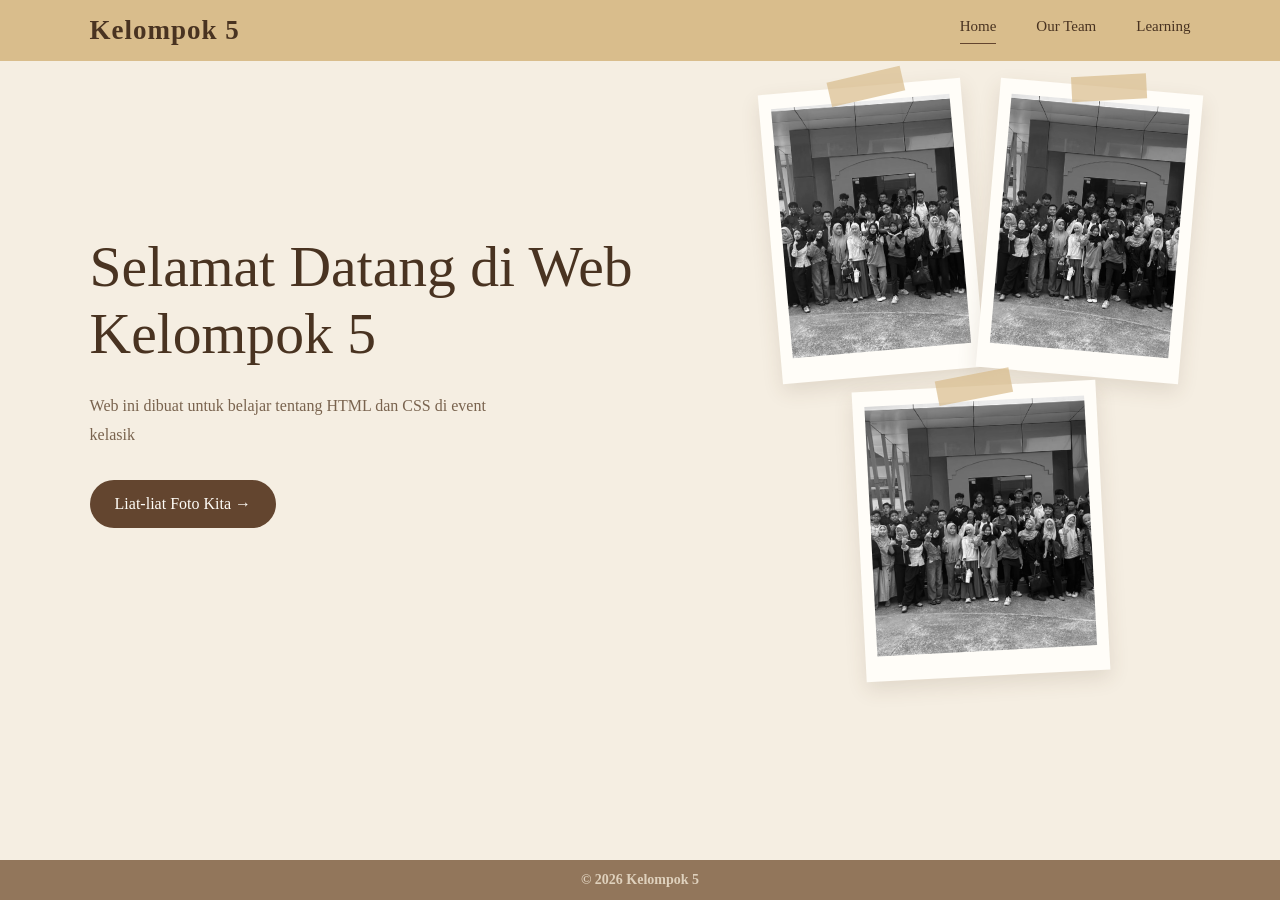
<file: index.html>
<!doctype html>
<html lang="id">
  <head>
    <meta charset="UTF-8" />
    <meta name="viewport" content="width=device-width, initial-scale=1.0" />
    <title>Kelompok 5</title>
    <link rel="stylesheet" href="css/style.css" />
  </head>

  <body>
    <header class="navbar">
      <a href="index.html" class="logo">Kelompok 5</a>

      <nav class="navbar1" aria-label="Navigasi utama">
        <button
          class="menu-toggle"
          type="button"
          aria-expanded="false"
          aria-controls="navLinks"
        >
          Menu
        </button>
        <div class="navlink" id="navLinks">
          <a href="index.html" class="active">Home</a>
          <a href="team.html">Our Team</a>
          <a href="learning.html">Learning</a>
        </div>
      </nav>
    </header>

    <main>
      <section class="hero">
        <div class="hero-text">
          <h1>Selamat Datang di Web Kelompok 5</h1>

          <p class="description">
            Web ini dibuat untuk belajar tentang HTML dan CSS di event kelasik
          </p>

          <a href="team.html" class="main-button"> Liat-liat Foto Kita → </a>
        </div>

        <div class="hero-photos">
          <div class="polaroid photo-one">
            <img
              src="aset/img/WhatsApp Image 2026-10-24 at 16.26.23 (1).jpeg"
              alt="Foto Kelasik 1"
            />
          </div>

          <div class="polaroid photo-two">
            <img
              src="aset/img/WhatsApp Image 2026-10-24 at 16.26.22.jpeg"
              alt="Foto Kelasik 2"
            />
          </div>

          <div class="polaroid photo-three">
            <img
              src="aset/img/WhatsApp Image 2026-10-24 at 16.26.22.jpeg"
              alt="Foto Kelasik 3"
            />
          </div>
        </div>
      </section>
      <script>
        const menuButton = document.querySelector(".menu-toggle");
        const navLinks = document.querySelector("#navLinks");

        if (menuButton && navLinks) {
          menuButton.addEventListener("click", () => {
            navLinks.classList.toggle("show");
            const isOpen = navLinks.classList.toggle("is-open");
            menuButton.setAttribute("aria-expanded", String(isOpen));
          });
        }
      </script>
    </main>

    <footer>
      <p>&copy; 2026 Kelompok 5</p>
    </footer>
  </body>
</html>
</file>
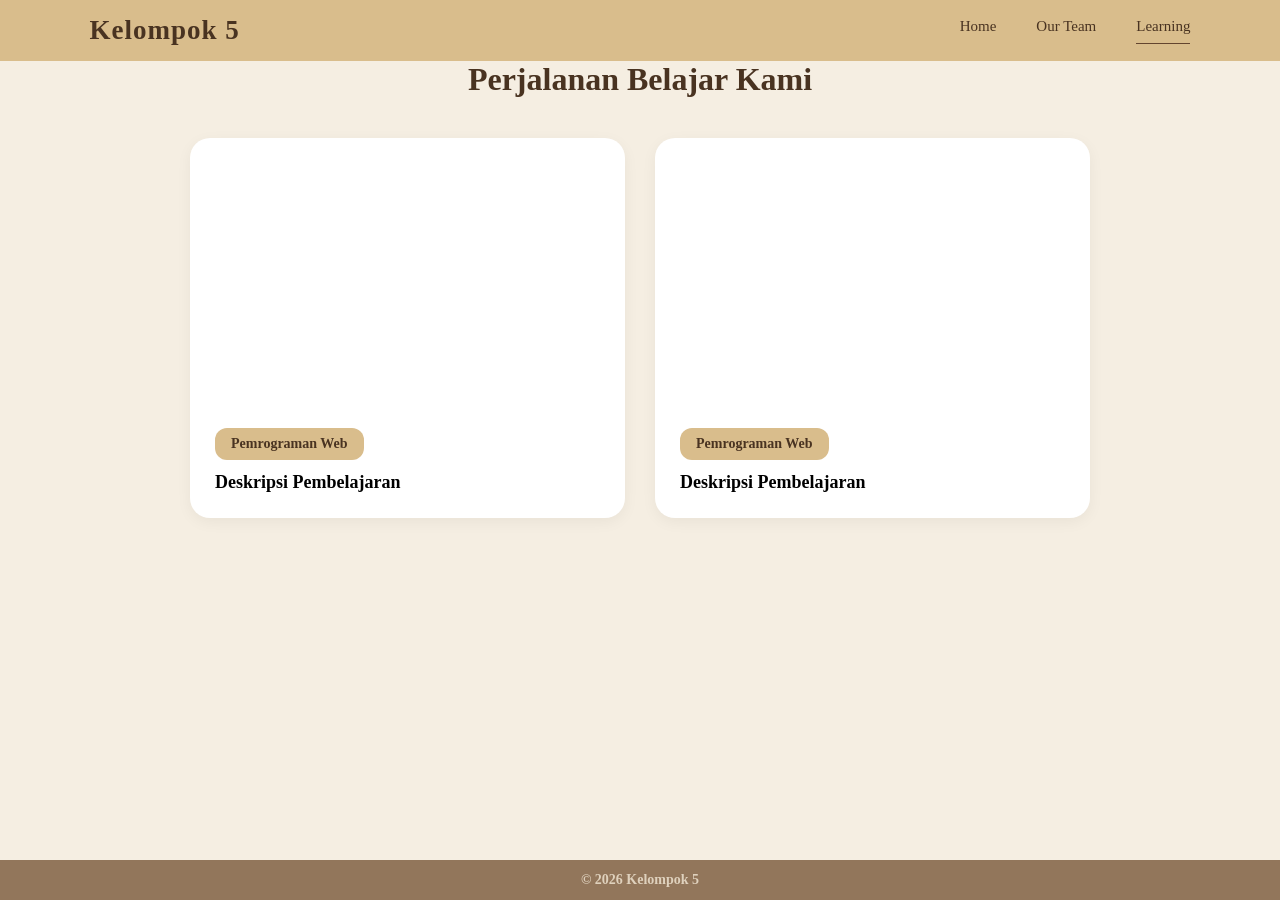
<file: learning.html>
<!doctype html>
<html lang="id">
  <head>
    <meta charset="UTF-8" />
    <meta name="viewport" content="width=device-width, initial-scale=1.0" />
    <title>Learning - Kelompok 5</title>
    <link rel="stylesheet" href="css/style.css" />
  </head>
  <body>
    <header class="navbar">
      <a href="index.html" class="logo">Kelompok 5</a>

      <nav class="navbar1" aria-label="Navigasi utama">
        <button
          class="menu-toggle"
          type="button"
          aria-expanded="false"
          aria-controls="navLinks"
        >
          menu
        </button>
        <div class="navlink" id="navLinks">
          <a href="index.html">Home</a>
          <a href="team.html">Our Team</a>
          <a href="learning.html" class="active">Learning</a>
        </div>
      </nav>
    </header>
    <main class="learning-container">
      <h1 class="learning-title">Perjalanan Belajar Kami</h1>

      <div class="cards-grid">
        <div class="learning-card">
          <div class="badge">Pemrograman Web</div>
          <h3>Deskripsi Pembelajaran</h3>
        </div>

        <div class="learning-card">
          <div class="badge">Pemrograman Web</div>
          <h3>Deskripsi Pembelajaran</h3>
        </div>
      </div>
      <script>
        document.addEventListener("DOMContentLoaded", () => {
          const menuButton = document.querySelector(".menu-toggle");
          const navLinks = document.querySelector("#navLinks");

          if (menuButton && navLinks) {
            menuButton.addEventListener("click", () => {
              navLinks.classList.toggle("show");
              const isOpen = navLinks.classList.contains("show");
              menuButton.setAttribute("aria-expanded", String(isOpen));
            });
          }
        });
      </script>
    </main>
    <footer>&copy; 2026 Kelompok 5</footer>
  </body>
</html>
</file>
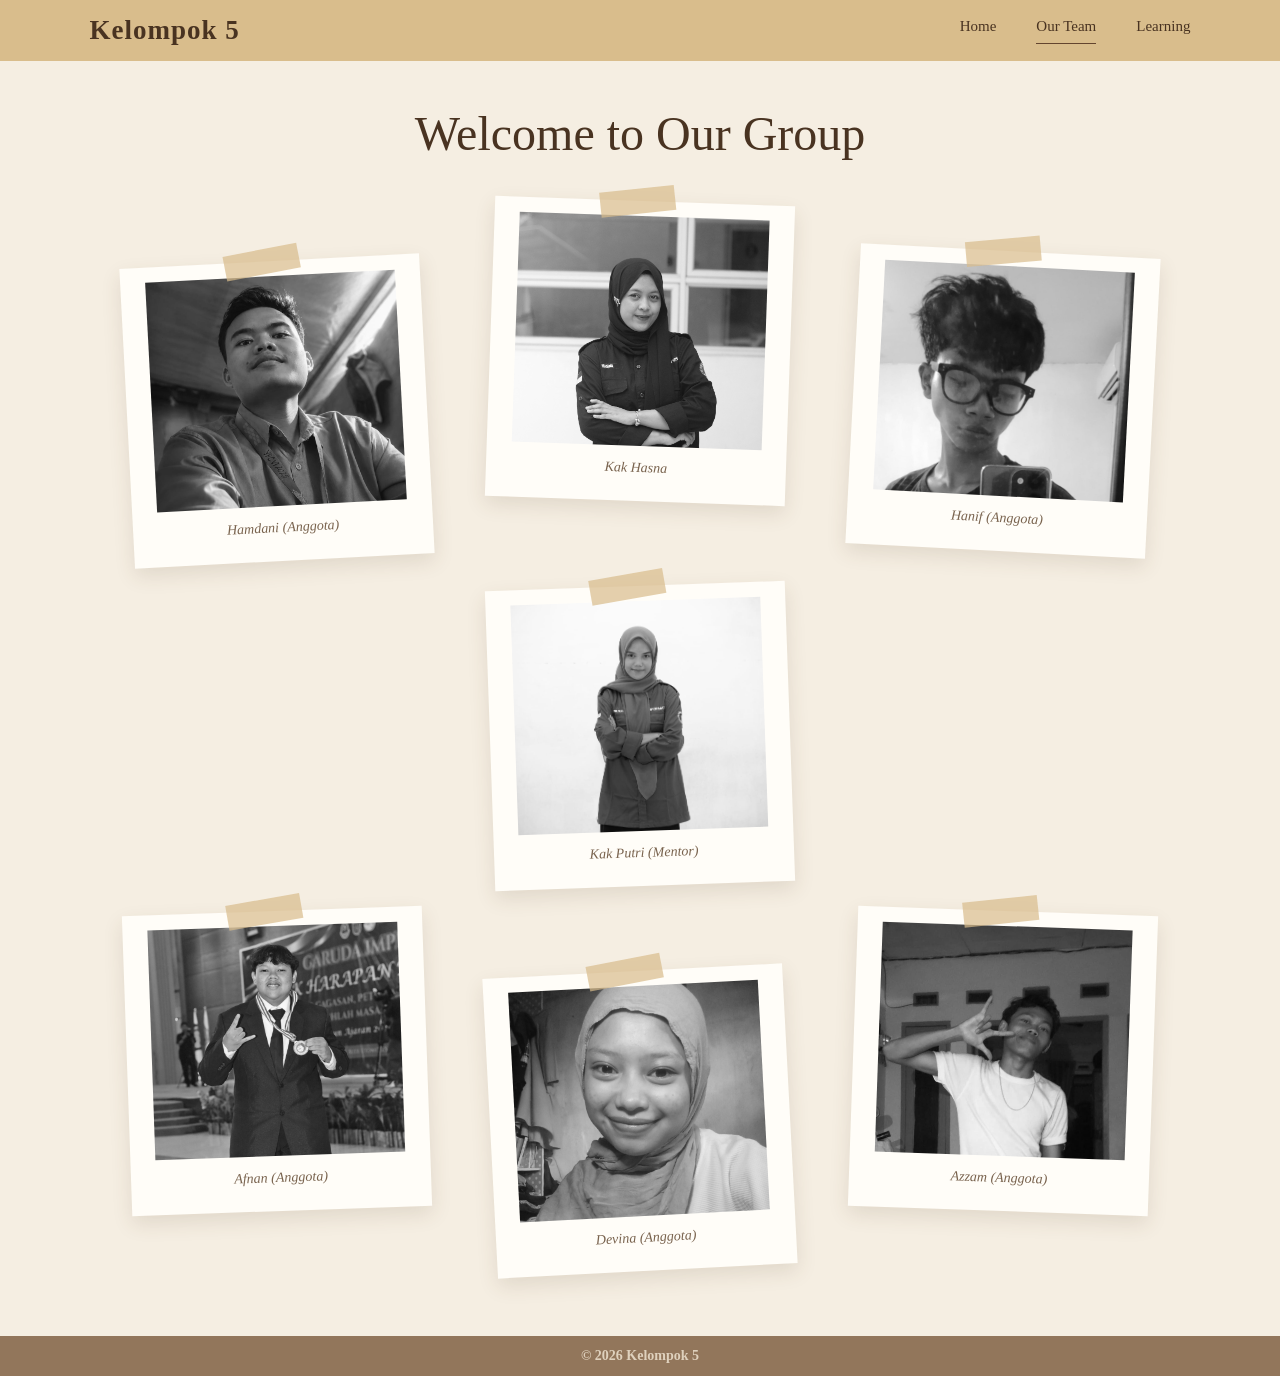
<file: team.html>
<!doctype html>
<html lang="id">
  <head>
    <meta charset="UTF-8" />
    <meta name="viewport" content="width=device-width, initial-scale=1.0" />
    <title>Our Team | Kelompok 5</title>
    <link rel="stylesheet" href="css/style.css" />
  </head>

  <body>
    <header class="navbar">
      <a href="index.html" class="logo">Kelompok 5</a>

      <nav class="navbar1" aria-label="Navigasi utama">
        <button
          class="menu-toggle"
          type="button"
          aria-expanded="false"
          aria-controls="navLinks"
        >
          menu
        </button>
        <div class="navlink" id="navLinks">
          <a href="index.html">Home</a>
          <a href="team.html" class="active">Our Team</a>
          <a href="learning.html">Learning</a>
        </div>
      </nav>
    </header>

    <main class="gallery-page">
      <div class="gallery-title">
        <h1>Welcome to Our Group</h1>
      </div>

      <section class="photo-gallery">
        <div class="polaroid">
          <img src="aset/img/hamdani.jpeg" alt="Foto Hamdani" />
          <p>Hamdani (Anggota)</p>
        </div>

        <div class="polaroid">
          <img src="aset/img/mentor.jpeg" alt="Foto Kak Hasna" />
          <p>Kak Hasna</p>
        </div>

        <div class="polaroid">
          <img src="aset/img/ame.jpeg" alt="Foto Hanif" />
          <p>Hanif (Anggota)</p>
        </div>

        <div class="polaroid">
          <img src="aset/img/mentor1.jpeg" alt="Foto Kak Putri" />
          <p>Kak Putri (Mentor)</p>
        </div>

        <div class="polaroid">
          <img src="aset/img/afnan.jpeg" alt="Foto Afnan" />
          <p>Afnan (Anggota)</p>
        </div>

        <div class="polaroid">
          <img src="aset/img/devina.jpeg" alt="Foto Devina" />
          <p>Devina (Anggota)</p>
        </div>

        <div class="polaroid">
          <img src="aset/img/azzam.jpeg" alt="Foto Azzam" />
          <p>Azzam (Anggota)</p>
        </div>
      </section>

      <script>
        const menuButton = document.querySelector(".menu-toggle");
        const navLinks = document.querySelector("#navLinks");

        if (menuButton && navLinks) {
          menuButton.addEventListener("click", () => {
            navLinks.classList.toggle("show");
            const isOpen = navLinks.classList.contains("show");
            menuButton.setAttribute("aria-expanded", String(isOpen));
          });
        }
      </script>
    </main>

    <footer>
      <p>&copy; 2026 Kelompok 5</p>
    </footer>
  </body>
</html>
</file>
<file: css/style.css>
* {
  margin: 0;
  padding: 0;
  box-sizing: border-box;
}

html {
  scroll-behavior: smooth;
}

body {
  background-color: #f5eee2;
  color: #493321;
  font-family: Georgia, "Times New Roman", serif;
  min-height: 100vh;
  display: flex;
  flex-direction: column;
}

a {
  color: inherit;
  text-decoration: none;
}

img {
  max-width: 100%;
}

.navbar {
  display: flex;
  justify-content: space-between;
  align-items: center;
  gap: 25px;
  padding: 15px 7%;
  background-color: #d9bd8c;
}

.logo {
  font-size: 27px;
  font-weight: bold;
  letter-spacing: 1px;
  white-space: nowrap;
}

.navbar1 {
  display: flex;
  align-items: center;
}

.navlink {
  display: flex;
  align-items: center;
  gap: 40px;
}

.navlink a {
  font-size: 15px;
  padding-bottom: 8px;
  border-bottom: 1px solid transparent;
  transition: 0.3s;
}

.navlink a:hover,
.navlink a.active {
  border-bottom-color: #63452f;
}

.menu-toggle {
  display: none;
}

.hero {
  display: flex;
  align-items: center;
  justify-content: space-between;
  gap: 30px;
  padding: 25px 7% 30px;
}

.hero-text {
  flex: 1;
  min-width: 0;
}

.small-text {
  color: #92765b;
  font-size: 15px;
  font-style: italic;
  margin-bottom: 25px;
}

.hero-text h1 {
  max-width: 600px;
  font-size: clamp(40px, 4.5vw, 65px);
  line-height: 1.15;
  font-weight: normal;
  margin-bottom: 25px;
}

.description {
  color: #79634e;
  font-size: 16px;
  line-height: 1.8;
  max-width: 440px;
  margin-bottom: 30px;
}

.main-button {
  display: inline-block;
  background-color: #63452f;
  color: #fffdf8;
  padding: 15px 25px;
  border-radius: 30px;
  transition: 0.3s;
}

.main-button:hover {
  background-color: #8b684a;
}

.hero-photos {
  flex: 1;
  min-width: 0;
  display: grid;
  grid-template-columns: repeat(2, minmax(0, 1fr));
  align-items: center;
  gap: 15px;
  max-width: 420px;
  margin: 0 auto;
}

.polaroid {
  position: relative;
  background-color: #fffdf8;
  padding: 15px 12px 25px;
  box-shadow: 0 8px 20px #59432b20;
  transition:
    transform 0.4s cubic-bezier(0.175, 0.885, 0.32, 1.275),
    box-shadow 0.4s ease;
  cursor: pointer;
  width: 100%;
}

.polaroid:hover {
  transform: scale(1.05) rotate(0deg) translateY(-8px) !important;
  box-shadow: 0 15px 30px rgba(89, 67, 43, 0.25);
  z-index: 10;
}

.polaroid:active {
  transform: scale(1.02) translateY(-3px) !important;
  box-shadow: 0 8px 18px rgba(89, 67, 43, 0.2);
}

.polaroid img {
  display: block;
  width: 100%;
  max-width: 250px;
  height: 250px;
  object-fit: cover;
  object-position: top center;
  margin: 0 auto;
  filter: grayscale(100%);
}

.polaroid img:hover {
  filter: grayscale(0%);
}

.polaroid p {
  text-align: center;
  color: #79634e;
  font-size: 14px;
  font-style: italic;
  margin-top: 14px;
}

.photo-one {
  transform: rotate(-5deg);
}

.photo-two {
  transform: rotate(5deg);
}

.photo-three {
  grid-column: 1 / 3;
  width: 58%;
  justify-self: center;
  transform: rotate(-3deg);
  margin-top: -5px;
}

.polaroid::before {
  content: "";
  position: absolute;
  top: -12px;
  left: 35%;
  width: 75px;
  height: 25px;
  background-color: #d9bd8c;
  opacity: 0.7;
  transform: rotate(-8deg);
  z-index: 1;
}

.preview-gallery {
  padding: 35px 7% 55px;
  border-top: 1px solid #dfd1bd;
}

.section-heading {
  display: flex;
  justify-content: space-between;
  align-items: center;
  gap: 15px;
  margin-bottom: 30px;
}

.section-heading h2 {
  font-size: 14px;
  font-weight: normal;
  letter-spacing: 2px;
}

.section-heading a {
  font-size: 14px;
  color: #79634e;
}

.section-heading a:hover {
  color: #493321;
}

.preview-list {
  display: grid;
  grid-template-columns: repeat(3, minmax(0, 1fr));
  gap: 35px;
}

.preview-list img {
  display: block;
  width: 100%;
  height: 190px;
  object-fit: cover;
  transition: 0.3s;
}

.preview-list img:hover {
  transform: translateY(-5px);
}

.gallery-page {
  padding: 45px 7% 65px;
  min-height: 75vh;
}

.gallery-title {
  text-align: center;
  margin-bottom: 40px;
}

.gallery-title .small-text {
  margin-bottom: 15px;
}

.gallery-title h1 {
  font-size: clamp(34px, 4vw, 48px);
  font-weight: normal;
  margin-bottom: 15px;
}

.gallery-title > p:last-child {
  color: #79634e;
  line-height: 1.8;
}

.photo-gallery {
  display: grid;
  grid-template-columns: repeat(3, 1fr);
  gap: 25px 40px;
  max-width: 1050px;
  margin: 0 auto;
  align-items: start;
}

.photo-gallery .polaroid {
  width: 100%;
  max-width: 300px;
  margin: 0 auto;
}

.photo-gallery .polaroid:nth-child(1) {
  grid-column: 1;
  grid-row: 1;
  transform: rotate(-3deg);
  margin-top: 60px;
}

.photo-gallery .polaroid:nth-child(2) {
  grid-column: 2;
  grid-row: 1;
  transform: rotate(2deg);
  margin-top: 0;
}

.photo-gallery .polaroid:nth-child(3) {
  grid-column: 3;
  grid-row: 1;
  transform: rotate(3deg);
  margin-top: 50px;
}

.photo-gallery .polaroid:nth-child(4) {
  grid-column: 2;
  grid-row: 2;
  transform: rotate(-2deg);
  margin-top: 0;
}

.photo-gallery .polaroid:nth-child(5) {
  grid-column: 1;
  grid-row: 3;
  transform: rotate(-2deg);
  margin-top: 0px;
}

.photo-gallery .polaroid:nth-child(6) {
  grid-column: 2;
  grid-row: 3;
  transform: rotate(-3deg);
  margin-top: 60px;
}

.photo-gallery .polaroid:nth-child(7) {
  grid-column: 3;
  grid-row: 3;
  transform: rotate(2deg);
  margin-top: 0px;
}

.photo-gallery .polaroid:hover {
  transform: rotate(0deg) translateY(-8px) scale(1.05) !important;
}

.photo-gallery .polaroid img {
  height: 230px;
}

main,
.learning-container {
  flex: 1;
}

.learning-title {
  font-size: 32px;
  color: #493321;
  font-weight: bold;
  margin-bottom: 40px;
  text-align: center;
}

.cards-grid {
  display: grid;
  grid-template-columns: repeat(2, 1fr);
  gap: 30px;
  max-width: 900px;
  margin: 0 auto;
}

.learning-card {
  background-color: #ffffff;
  border-radius: 20px;
  height: 380px;
  padding: 25px;
  display: flex;
  flex-direction: column;
  justify-content: flex-end;
  align-items: flex-start;
  box-shadow: 0 4px 15px rgba(0, 0, 0, 0.05);
}

.badge {
  background-color: #d9bd8c;
  color: #493321;
  padding: 8px 16px;
  border-radius: 12px;
  font-size: 14px;
  font-weight: bold;
  margin-bottom: 12px;
}

.learning-card h3 {
  font-size: 18px;
  color: #000000;
  font-weight: bold;
}

footer {
  text-align: center;
  padding: 12px 15px;
  background-color: #92765b;
  color: #dfd1bd;
  font-size: 14px;
  font-weight: bold;
  margin-top: auto;
}
@media (max-width: 768px) {
  .navbar .menu-toggle {
    display: inline-block;
    padding: 8px 14px;
    background-color: #d9bd8c;
    color: #fffdf8;
    border: 1px solid #92765b;
    border-radius: 6px;
    cursor: pointer;
  }

  .navlink {
    display: none;
    width: 100%;
    flex-direction: column;
    gap: 12px;
    padding: 16px 0 5px;
  }

  .navlink.show {
    display: flex;
  }
}
</file>
